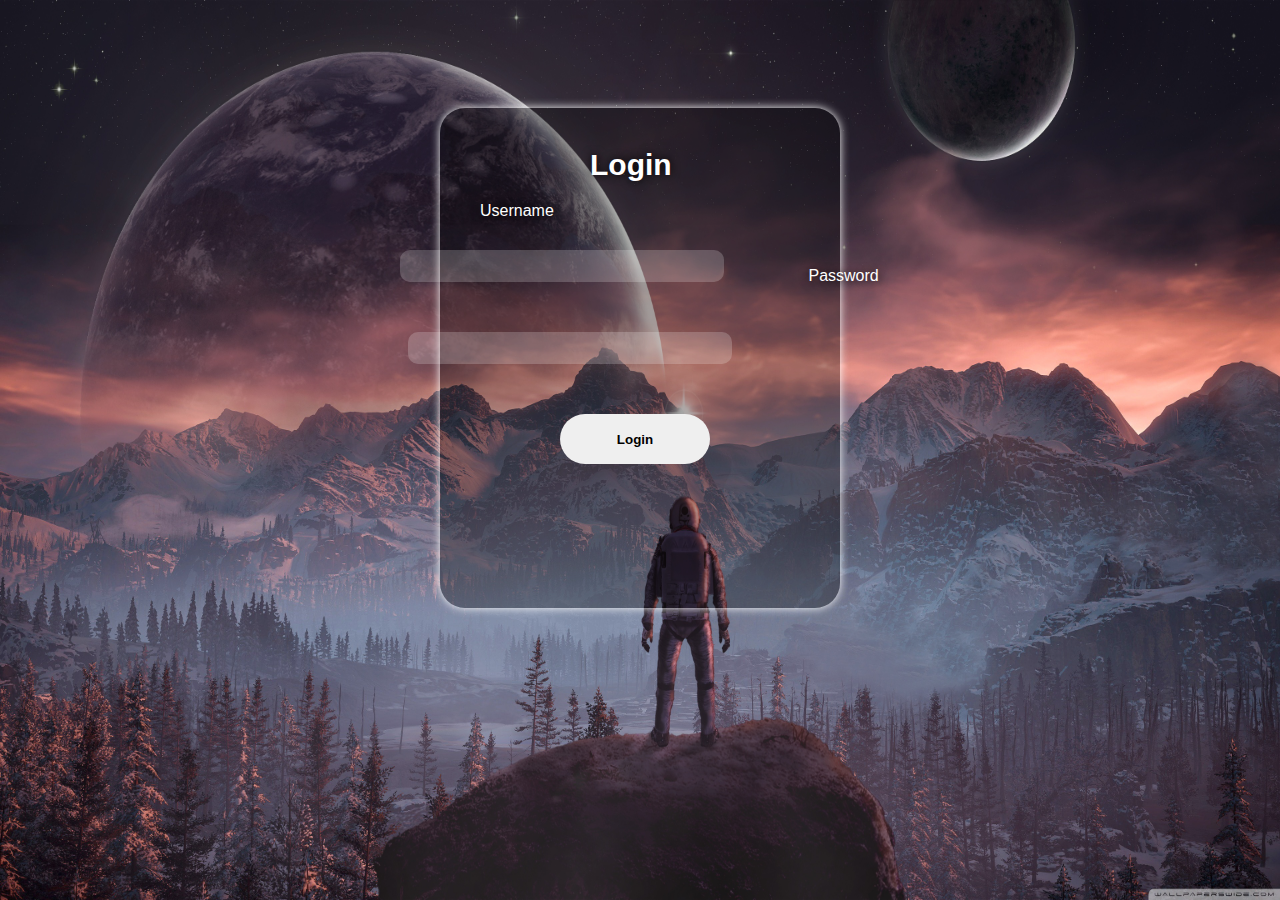
<file: login.html>
<!DOCTYPE html>
<html lang="en">
<head>
    <meta charset="UTF-8">
    <meta name="viewport" content="width=device-width, initial-scale=1.0">
    <title>Document</title>
    <link rel="stylesheet" href="login.css">
</head>
<body>
    <section>
        <div>
            <h1 style="font-size:30px;position: relative;top: 20px;left: 150px;">Login</h1>
            <label for="usname" class="input">Username</label>
            <input type="text" id="usname">   
            <label for="pass" class="passw">Password</label>
            <input type="password" id="pass">
            <a href="menu.html"><button id="loginbtn">Login</button></a>

            
        </div>
    </section>
</body>
</html>
</file>
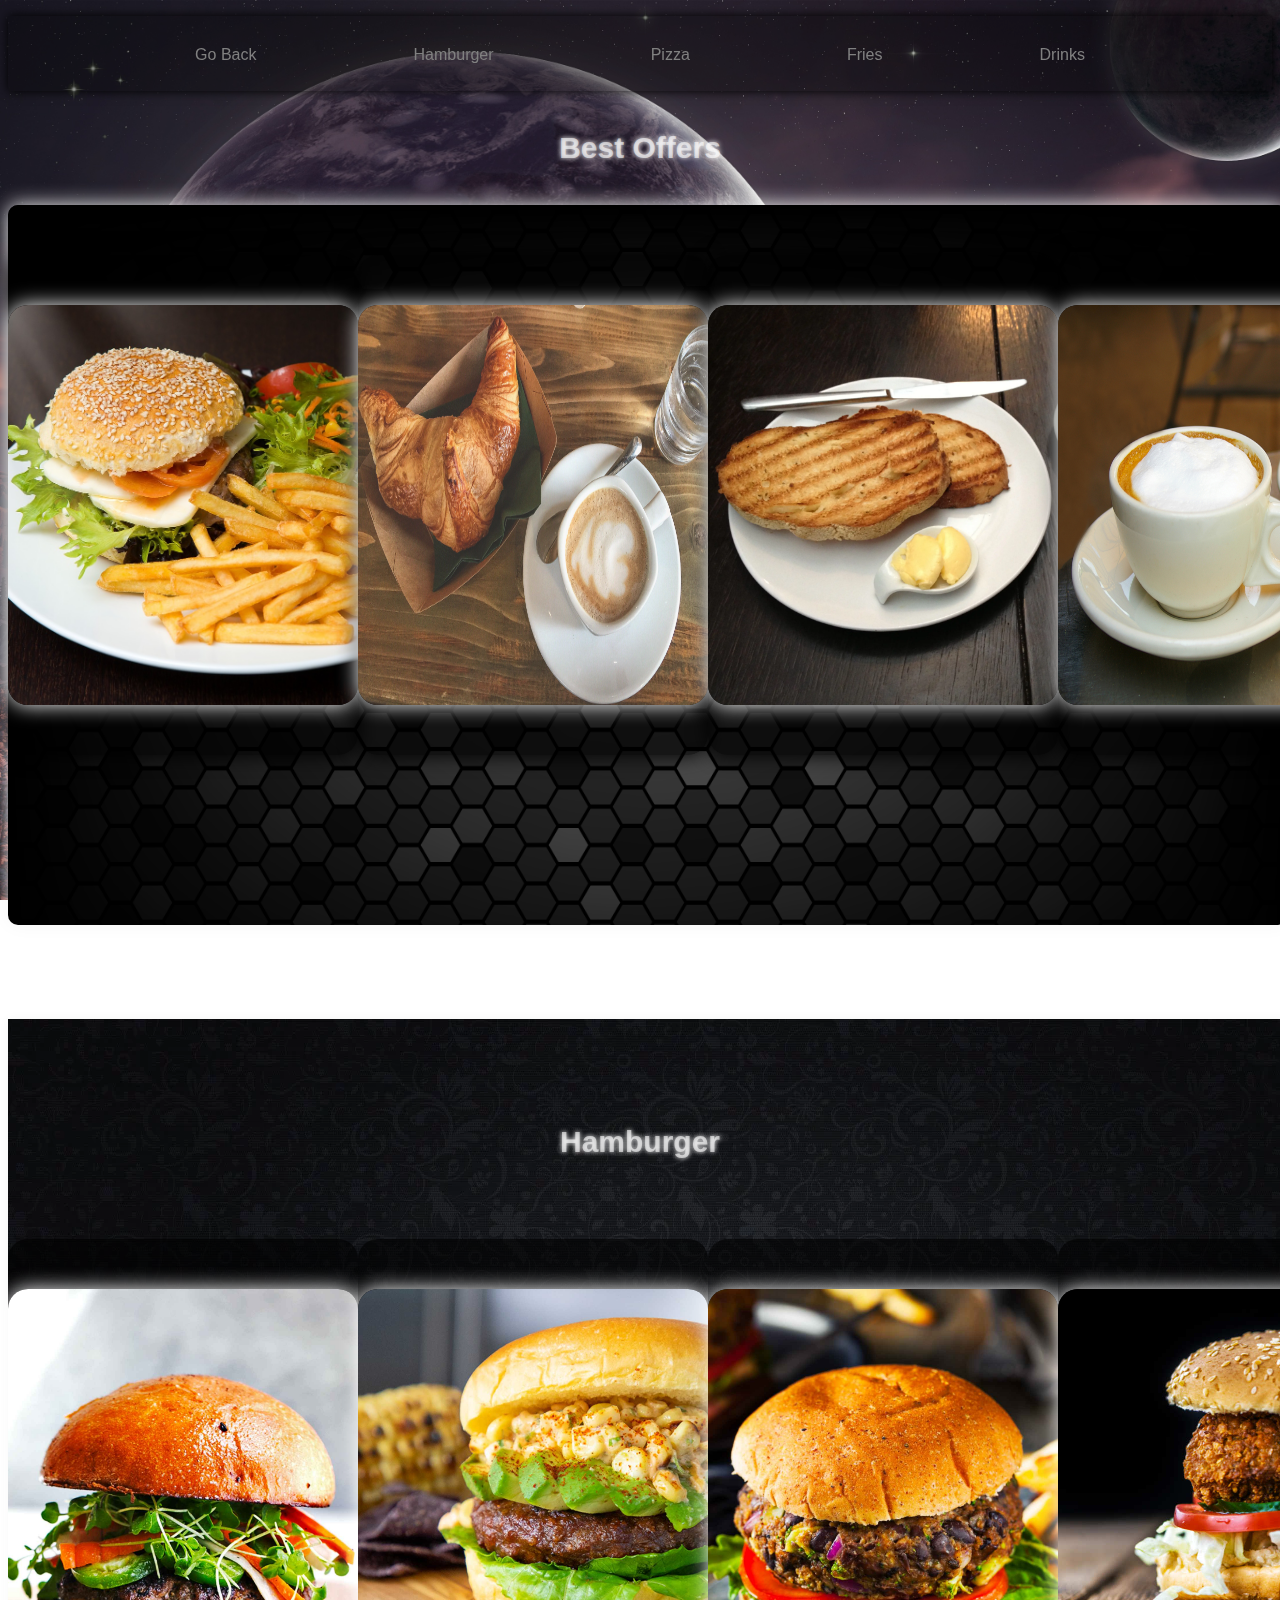
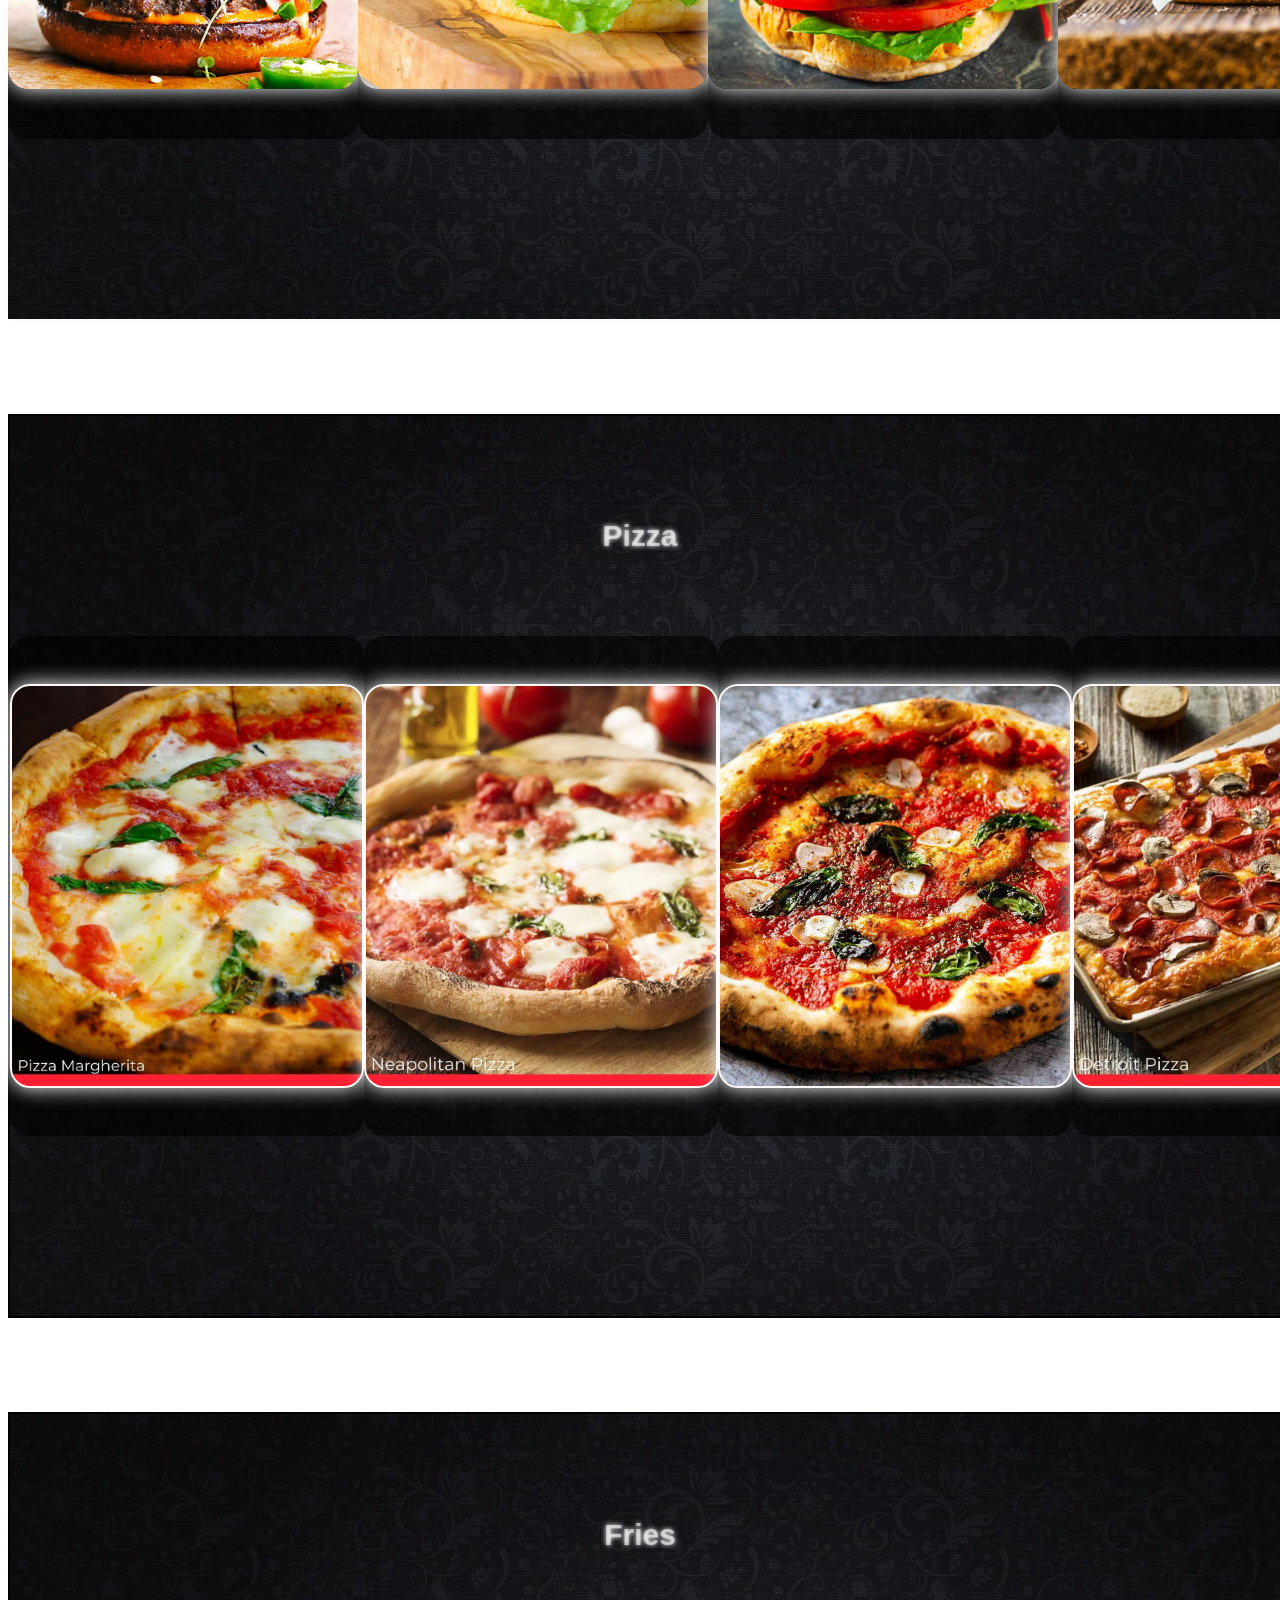
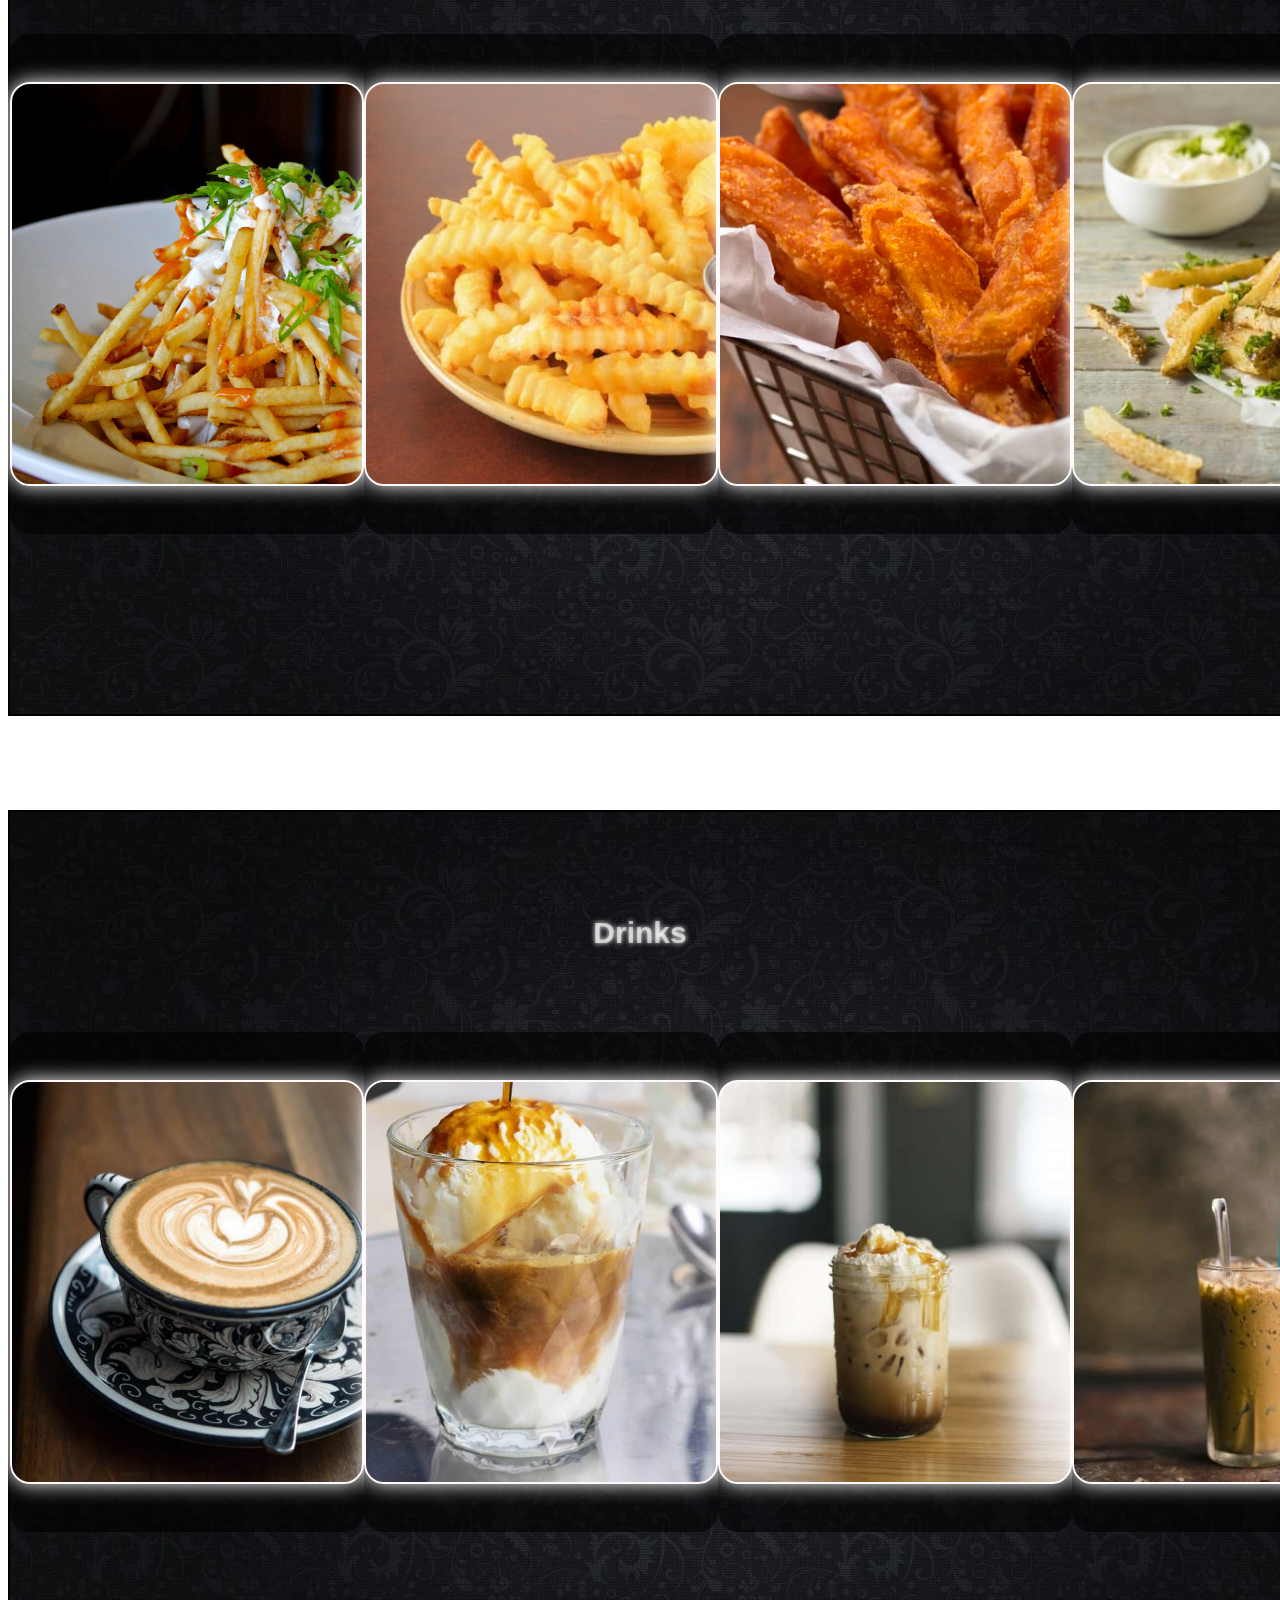
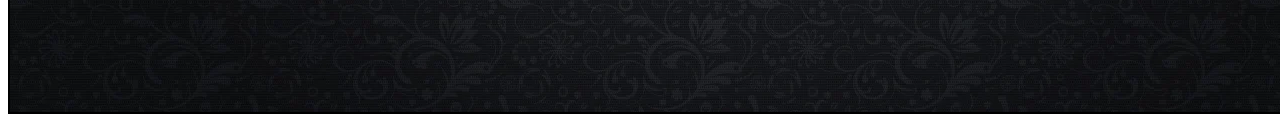
<file: menu.html>
<!DOCTYPE html>
<html lang="en">
<head>
    <meta charset="UTF-8">
    <meta name="viewport" content="width=device-width, initial-scale=1.0">
    <title>Document</title>
    <link rel="stylesheet" href="menu.css">
</head>
<body>
    <nav >
        <ol>
            <li><a href="index.html">Go Back</a></li>
            <li><a href="#hamburger">Hamburger</a></li>
            <li><a href="#pizza">Pizza</a></li>
            <li><a href="#fries">Fries</a></li>
            <li><a href="#drinks">Drinks</a></li>
        </ol>
    </nav>
    <h1 >Best Offers</h1>
    <section id="offer">
        <div class="parent">
            <div class="child"></div>
            <h1  class="name">Burger + Fries 150</h1>
        </div>
        <div class="parent">
            <div class="child2"></div>
            <h1  class="name">Latte + Crossant 160</h1>
        </div>
        <div class="parent">
            <div class="child3"></div>
            <h1  class="name">Affogato 150</h1>
        </div>
        <div class="parent">
            <div class="child4"></div>
            <h1  class="name">Affogato 150</h1>
        </div>
    </section>
    <h1 style="position: relative;transform: translatey(180px);">Hamburger</h1>
    <section id="hamburger">
        <div class="parent1">
            <div class="child1"></div>
            <h1  class="name">Affogato 150</h1>
        </div>
        <div class="parent1">
            <div class="child2"></div>
            <h1  class="name">Affogato 150</h1>
        </div>
        <div class="parent1">
            <div class="child3"></div>
            <h1  class="name">Affogato 150</h1>
        </div>
        <div class="parent1">
            <div class="child4"></div>
            <h1  class="name">Affogato 150</h1>
        </div>

    </section>
    <h1 style="position: relative;transform: translatey(180px);">Pizza</h1>
    <section id="pizza">
        <div class="parent2">
            <div class="child2"></div>
            <h1  class="name">Affogato 150</h1>
        </div>
        <div class="parent2">
            <div class="child3"></div>
            <h1  class="name">Affogato 150</h1>
        </div>
        <div class="parent2">
            <div class="child4"></div>
            <h1  class="name">Affogato 150</h1>
        </div>
        <div class="parent2">
            <div class="child5"></div>
            <h1  class="name">Affogato 150</h1>
        </div>
    </section>
    <h1 style="position: relative;transform: translatey(180px);">Fries</h1>
    <section id="fries">
        <div class="parent3">
            <div class="child1"></div>
            <h1  class="name">Iced Cappuccino 210</h1>
        </div>
        <div class="parent3">
            <div class="child2"></div>
            <h1  class="name">Iced Cappuccino 210</h1>
        </div>
        <div class="parent3">
            <div class="child3"></div>
            <h1  class="name">Iced Cappuccino 210</h1>
        </div>
        <div class="parent3">
            <div class="child4"></div>
            <h1  class="name">Iced Cappuccino 210</h1>
        </div>
    </section>
    <h1 style="position: relative;transform: translatey(180px);">Drinks</h1>
        <section id="drinks">
            <div class="parent4">
                <div class="childd1"></div>
                <h1  class="name">Cappuccino 120</h1>
            </div>
            <div class="parent4">
                <div class="childd2"></div>
                <h1  class="name">Affogato 150</h1>
            </div>
            <div class="parent4">
                <div class="childd3"></div>
                <h1  class="name">Iced Latte 180</h1>
            </div>
            <div class="parent4">
                <div class="childd4"></div>
                <h1  class="name">Iced Cappuccino 210</h1>
            </div>
        </section>
</body>
</html>
</file>
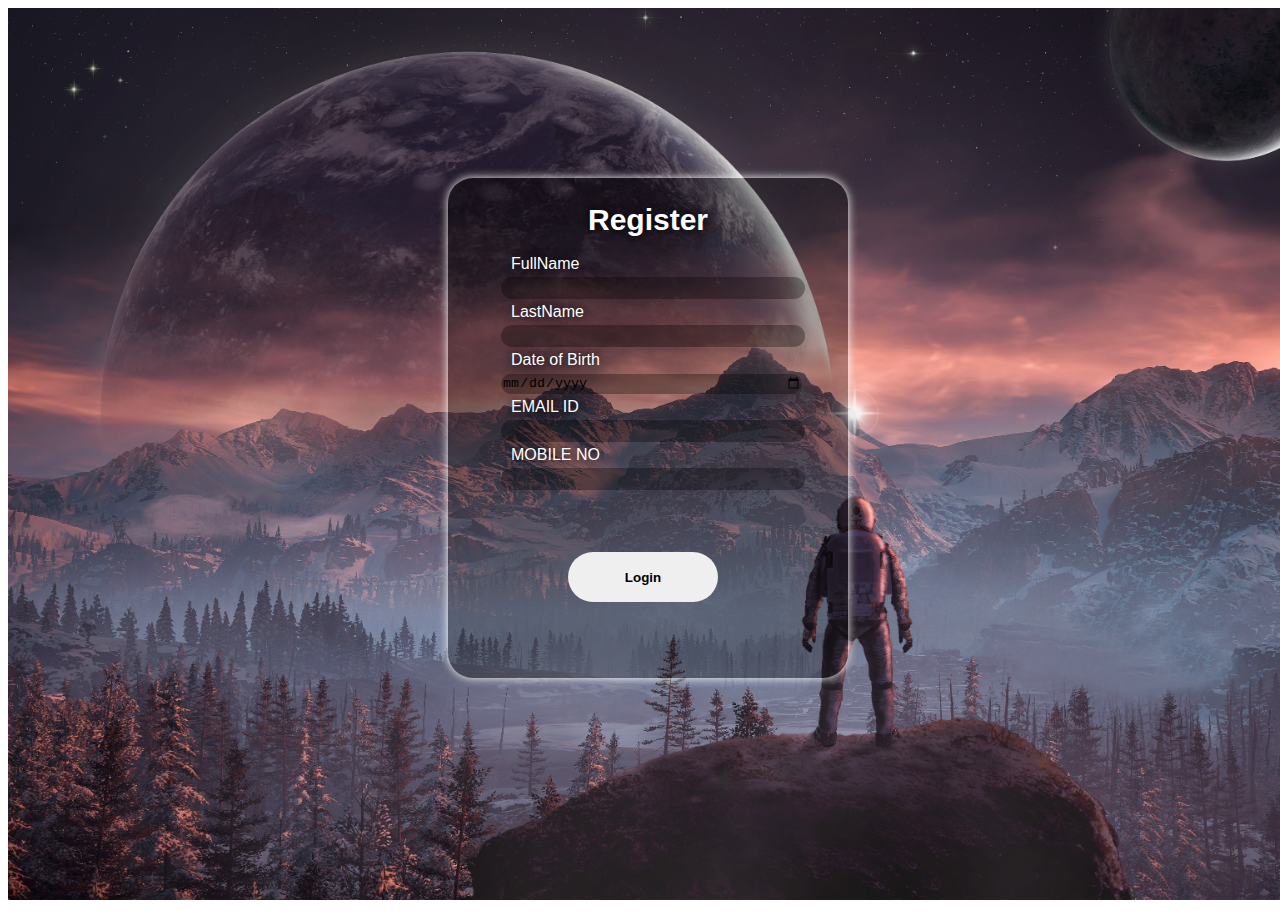
<file: register.html>
<!DOCTYPE html>
<html lang="en">
<head>
    <meta charset="UTF-8">
    <meta name="viewport" content="width=device-width, initial-scale=1.0">
    <title>Document</title>
    <link rel="stylesheet" href="register.css">
</head>
<body>
    <section id="section1">
        <div>
            <h1 style="font-size:30px;position: relative;top: 5px;text-align: center;">Register</h1>
            <table>
                <tr>
                <td><label for="nid" style="position:relative; left: 60px;top: -50px;">FullName</label></td>
                </tr>
                <tr>
                <td><input type="text" id="nid" style="width: 300px;"></td>
                </tr>
    
                <tr>
                <td><label for="lid" style="position:relative; left: 60px; top: -50px;">LastName</label></td>
                </tr>
                <tr>
                <td><input type="text" id="lid" style="width: 300px;"> </td>
                </tr> 
                
                <tr>
                <td><label for="did" style="position:relative; left: 60px; top: -50px;">Date of Birth</label></td>
                </tr>
                <tr>
                <td><input type="date" id="did" style="width: 300px;"></td>
                </tr>
               
                 
                
                
                <tr>
                    <td><label for="eid" style="position:relative; left: 60px; top: -50px;">EMAIL ID</label></td>
                </tr>
                <tr>
                    <td><input type="email" id="eid" style="width: 300px;"></td>
                </tr>
                
                <tr>
                    <td><label for="mid" style="position:relative; left: 60px; top: -50px;">MOBILE NO</label></td>
                </tr>
                <tr>
                    <td><input type="tel" id="mid" style="width: 300px;"></td>
                </tr>
        </div>

        <a href="login.html"><button id="registerbtn">Login</button></a>
               
    </section>
</body>
</html>
</file>
<file: login.css>
section{
    height: 500px;
    width: 400px;
    border-radius: 25px;
    background-color: rgba(0, 0, 0, 0.3);
    box-shadow: 0 0 10px black;
    font-family: 'Segoe UI', Tahoma, Geneva, Verdana, sans-serif;
    position: relative;
    top: 100px;
    box-shadow: 0 0 10px white;
    color: white;
    text-shadow: 0 0 10px black;
    transition-property: all;
    transition-duration: 0.5s;
    

}
body{
    display: flex;
    align-items: center;
    justify-content: space-evenly;
    background-image: url("magenta_explorer-wallpaper-3840x2160.jpg");
    background-size: 100vw 100vh
}
.input{
    position: relative;
    top: 20px;
    left: 40px;
    text-decoration: solid;

}
#usname{
    border: 0px;
    position: relative;
    top: 50px;
    left: -40px;
    border-radius: 10px;
    width: 320px;
    height: 30px;
    background-color: rgba(255, 255, 255, 0.2);
}
.passw{
    position: relative;
    left: 40px;
    top: 60px;
}
#pass{
    border: 0px;
    position: relative;
    border-radius: 10px;
    top: 100px;
    left: -32px;
    width: 320px;
    height: 30px;
    background-color: rgba(255, 255, 255, 0.2);
}
section:hover{
    color: black;
    box-shadow: 0 0 10px black;
    text-shadow: 0 0 10px white;
    background-color: rgba(255, 255, 255, 0.2);
}

#loginbtn{
    height: 50px;
    width: 150px;
    position: relative;
    border-radius: 25px;
    border: 0px;
    top: 150px;
    left: 120px;
    font-weight: bolder;

}

a{
    text-decoration: none;
    color: black;
    
}

#loginbtn:hover{
    transform: scale(1.1);

}
</file>
<file: menu.css>
body{
    background-image: url("magenta_explorer-wallpaper-3840x2160.jpg");
    background-size: cover;
    background-repeat: no-repeat;
    background-attachment: fixed;
    font-family: 'Segoe UI', Tahoma, Geneva, Verdana, sans-serif;
}

nav{
    height: 75px;
    background-color: rgba(0, 0, 0, 0.3);
    box-shadow: 0 0 10px black;
    margin: 0px;
    position: sticky;
    top: 0px;
    z-index: 6;
}


nav ol{
    display: flex;
    justify-content: space-evenly;
    align-items: center;
    list-style: none;
    padding:30px;
}
h1{
    text-align: center;
    text-shadow: 0 0 5px white;
    color:rgba(255, 255, 255, 0.6);
    padding-top: 20px;
    padding-bottom: 0px;
    z-index: 8;
    font-size: 30px;
}

nav a{
    text-decoration: none;
    color:grey;
}
nav a:hover{
    color: aliceblue;
    text-shadow: 0 0 10px white;
}

#offer{
    background-image: url("blackbg.jpg");
    background-size: cover;
    position:relative;
    top:20px;
    height: 80vh;
    width: 100vw;
    background-color: rgba(255, 255, 255, 0.3);
    /*border: 2px solid black;*/
    border-radius: 10px;
    box-shadow: 0 0 20px whitesmoke;
    display: flex;
    justify-content: space-evenly;
    align-items: top center;
    z-index: 1;
}

#offer .parent{
    
    position: relative;
    top:50px;
    height: 500px;
    width: 400px;
    /*border: 2px solid white;*/
    border-radius: 20px;
    background-color: rgba(0, 0, 0, 0.6);
    box-shadow: 0 0 20px black;
    display: flex;
    justify-content: space-evenly;
    align-items: center;
    z-index: -2;
}

#offer .child{
    height: 400px;
    width: 350px;
    position: relative;
    /*border: 2px solid rgb(255, 248, 248);*/
    /*background-color: rgba(244, 252, 252, 0.3);*/
    background-image: url("combo.jpg");
    background-size:cover;
    background-position: -60px;
    box-shadow: 0 0 20px white;
    border-radius: 20px;
    transition: all;
    transition-duration: 1s;
}
#offer .child2{
    height: 400px;
    width: 350px;
    position: relative;
    /*border: 2px solid rgb(255, 248, 248);*/
    /*background-color: rgba(244, 252, 252, 0.3);*/
    background-image: url("combo2.jpg");
    background-size: 400px 400px ;

    box-shadow: 0 0 20px white;
    border-radius: 20px;
    transition: all;
    transition-duration: 1s;
}
#offer .child3{
    height: 400px;
    width: 350px;
    position: relative;
    /*border: 2px solid rgb(255, 248, 248);*/
    /*background-color: rgba(244, 252, 252, 0.3);*/
    background-image: url("combo3.webp");
    background-size:cover;
    
    box-shadow: 0 0 20px white;
    border-radius: 20px;
    transition: all;
    transition-duration: 1s;
}
#offer .child4{
    height: 400px;
    width: 350px;
    position: relative;
    /*border: 2px solid rgb(255, 248, 248);*/
    /*background-color: rgba(244, 252, 252, 0.3);*/
    background-image: url("combo4.jpg");
    background-size:cover;
    background-size: 400px 400px;
    box-shadow: 0 0 20px white;
    border-radius: 20px;
    transition: all;
    transition-duration: 1s;
}
#hamburger{
    background-image: url("blackbg2.webp");
    position: relative;
    background-size: cover;
    top: 20px;
    height: 100vh;
    width: 100vw;
    box-shadow: 0 0 10px whitesmoke;
    /*border: 2px solid black;*/
    display: flex;
    justify-content: space-evenly;
    align-items: center;
    z-index: 1;
}

#hamburger .parent1{
    position: relative;
    top: 20px;
    height: 500px;
    width: 400px;
    /*border: 2px solid white;*/
    border-radius: 20px;
    background-color: rgba(0, 0, 0, 0.6);
    display: flex;
    justify-content: space-evenly;
    align-items: center;
    z-index: -2;
}

#hamburger .child1{
    height: 400px;
    width: 350px;
    position: relative;
    /*border: 2px solid rgb(255, 248, 248);*/
    background-image: url("Banh-Mi-Burger.jpg");
    background-size: cover;
    box-shadow: 0 0 20px white;
    border-radius: 20px;
    transition: all;
    transition-duration: 1s;

    
    
}
#offer .child:hover ,#offer .child2:hover ,#offer .child3:hover ,#offer .child4:hover{
    transform: scale(0.7);

}

#hamburger .child1:hover ,#hamburger .child2:hover ,#hamburger .child3:hover ,#hamburger .child4:hover{
    transform: scale(0.7);

}

#pizza .child2:hover ,#pizza .child3:hover ,#pizza .child4:hover ,#pizza .child5:hover{
    transform: scale(0.7);

}

#fries .child1:hover ,#fries .child2:hover ,#fries .child3:hover ,#fries .child4:hover{
    transform: scale(0.7);

}

#drinks .childd1:hover ,#drinks .childd2:hover ,#drinks .childd3:hover ,#drinks .childd4:hover{
    transform: scale(0.7);
    visibility: visible;

}

pre:hover{
    visibility: visible;

}

#hamburger .child2{
    height: 400px;
    width: 350px;
    position: relative;
   /* border: 2px solid rgb(255, 248, 248);*/
    background-image: url("Beyond-Burger.jpg");
    box-shadow: 0 0 20px white;
    background-size: cover;
    border-radius: 20px;
    transition: all;
    transition-duration: 1s;
}

#hamburger .child3{
    height: 400px;
    width: 350px;
    position: relative;
    /*border: 2px solid rgb(255, 248, 248);*/
    background-image: url("Black-Bean-Burgers.jpg");
    box-shadow: 0 0 20px white;
    background-size: cover;
    border-radius: 20px;
    transition: all;
    transition-duration: 1s;
    
}

#hamburger .child4{
    height: 400px;
    width: 350px;
    position: relative;
   /* border: 2px solid rgb(255, 248, 248);*/
    background-image: url("Falafel-Burger.jpg");
    box-shadow: 0 0 20px white;
    background-size: cover;
    border-radius: 20px;
    transition: all;
    transition-duration: 1s;
    
}


#pizza{
    background-image: url("blackbg2.webp");
    position: relative;
    top: 20px;
    height: 100vh;
    width: 100vw;
    border: 2px solid black;
    display: flex;
    justify-content: space-evenly;
    align-items: center;
    z-index: 1;
}

#pizza .parent2{
    position: relative;
    top: 20px;
    height: 500px;
    width: 400px;
    /*border: 2px solid white;*/
    border-radius: 20px;
    background-color: rgba(0, 0, 0, 0.6);
    display: flex;
    justify-content: space-evenly;
    align-items: center;
    z-index: -2;
}

#pizza .child2{
    height: 400px;
    width: 350px;
    position: relative;
    border: 2px solid rgb(255, 248, 248);
    background-color: rgba(192, 235, 235,0.3);
    background-image: url("Pizza-Margherita.jpg.webp");
    background-size: cover;
    border-radius: 20px;
    box-shadow: 0 0 20px white;
    transition: all;
    transition-duration: 1s;

}
#pizza .child3{
    height: 400px;
    width: 350px;
    position: relative;
    border: 2px solid rgb(255, 248, 248);
    background-color: rgba(192, 235, 235,0.3);
    background-image: url("Neapolitan-Pizza.jpg.webp");
    background-size: cover;
    border-radius: 20px;
    box-shadow: 0 0 20px white;
    transition: all;
    transition-duration: 1s;
}

#pizza .child4{
    height: 400px;
    width: 350px;
    position: relative;
    border: 2px solid rgb(255, 248, 248);
    background-color: rgba(192, 235, 235,0.3);
    background-image: url("Marinara-Pizza.jpg.webp");
    background-size: cover;
    border-radius: 20px;
    box-shadow: 0 0 20px white;
    transition: all;
    transition-duration: 1s;
}

#pizza .child5{
    height: 400px;
    width: 350px;
    position: relative;
    border: 2px solid rgb(255, 248, 248);
    background-color: rgba(192, 235, 235,0.3);
    background-image: url("Detroit-Pizza.jpg.webp");
    background-size: cover;
    border-radius: 20px;
    box-shadow: 0 0 20px white;
    transition: all;
    transition-duration: 1s;
}

#fries{
    background-image: url("blackbg2.webp");
    position: relative;
    top: 20px;
    height: 100vh;
    width: 100vw;
    border: 2px solid black;
    display: flex;
    justify-content: space-evenly;
    align-items: center;
    z-index: 1;
}

#fries .parent3{
    position: relative;
    top: 20px;
    height: 500px;
    width: 400px;
    z-index: -2;
    /*border: 2px solid white;*/
    border-radius: 20px;
    background-color: rgba(0, 0, 0, 0.6);
    display: flex;
    justify-content: space-evenly;
    align-items: center;
    transition: all;
    transition-duration: 1s;
}

#fries .child1{
    height: 400px;
    width: 350px;
    position: relative;
    border: 2px solid rgb(255, 248, 248);
    background-color: rgba(192, 235, 235,0.3);
    background-image: url("chees\ fries.jpg");
    background-size: cover;
    box-shadow: 0 0 20px white;
    border-radius: 20px;
    transition: all;
    transition-duration: 1s;
}

#fries .child2{
    height: 400px;
    width: 350px;
    position: relative;
    border: 2px solid rgb(255, 248, 248);
    background-color: rgba(192, 235, 235,0.3);
    background-image: url("crinke\ fries.jpg");
    background-size: cover;
    box-shadow: 0 0 20px white;
    border-radius: 20px;
    transition: all;
    transition-duration: 1s;
}

#fries .child3{
    height: 400px;
    width: 350px;
    position: relative;
    border: 2px solid rgb(255, 248, 248);
    background-color: rgba(192, 235, 235,0.3);
    background-image: url("sweet-potato-fries-1689870440.webp");
    background-size: cover;
    box-shadow: 0 0 20px white;
    border-radius: 20px;
    transition: all;
    transition-duration: 1s;
}

#fries .child4{
    height: 400px;
    width: 350px;
    position: relative;
    border: 2px solid rgb(255, 248, 248);
    background-color: rgba(192, 235, 235,0.3);
    background-image: url("fries-truffle.jpg");
    background-size: cover;
    box-shadow: 0 0 20px white;
    border-radius: 20px;
    transition: all;
    transition-duration: 1s;
}

#drinks{
    background-image: url("blackbg2.webp");
    position: relative;
    top: 20px;
    height: 100vh;
    width: 100vw;
    border: 2px solid black;
    display: flex;
    justify-content: space-evenly;
    align-items: center;
    z-index: 1;
}

#drinks .parent4{
    position: relative;
    top: 20px;
    height: 500px;
    width: 400px;
    z-index: -2;
    border-radius: 20px;
  /*  border: 2px solid white;*/
    background-color: rgba(0, 0, 0, 0.6);
    display: flex;
    justify-content: space-evenly;
    align-items: center;
}

#drinks .childd1{
    height: 400px;
    width: 350px;
    position: relative;
    border: 2px solid rgb(255, 248, 248);
    background-color: rgba(192, 235, 235,0.3);
    background-image: url("cappuccino.jpg");
    background-size: cover;
    box-shadow: 0 0 20px white;
    background-position: -150px;
    border-radius: 20px;
    transition: all;
    transition-duration: 1s;

}

#drinks .childd2{
    height: 400px;
    width: 350px;
    position: relative;
    border: 2px solid rgb(255, 248, 248);
    background-color: rgba(192, 235, 235,0.3);
    background-image: url("affogato.jpg");
    background-size: cover;
    background-position: -150px;
    box-shadow: 0 0 20px white;
    border-radius: 20px;
    transition: all;
    transition-duration: 1s;
}

#drinks .childd3{
    height: 400px;
    width: 350px;
    position: relative;
    border: 2px solid rgb(255, 248, 248);
    background-color: rgba(192, 235, 235,0.3);
    background-image: url("iced\ latte.jpg");
    background-size: cover;
    background-position: -80px;
    box-shadow: 0 0 20px white;
    border-radius: 20px;
    transition: all;
    transition-duration: 1s;
}
#drinks .childd4{
    height: 400px;
    width: 350px;
    position: relative;
    border: 2px solid rgb(255, 248, 248);
    background-color: rgba(192, 235, 235,0.3);
    background-image: url("iced.jpg");
    background-size: cover;
    background-position: -150px;
    box-shadow: 0 0 20px white;
    border-radius: 20px;
    transition: all;
    transition-duration: 1s;
}

.name{
    position: absolute;
    color: white ;  
    top: 350px;
    z-index:-1;
}
</file>
<file: register.css>
section{
    height: 100vh;
    width: 100vw;
    background-image: url("magenta_explorer-wallpaper-3840x2160.jpg");
    background-size: cover;
    background-attachment: fixed;
    display: flex;
    align-items: center;
    justify-content: space-evenly;
}

div{
    height: 500px;
    width: 400px;
    border-radius: 25px;
    background-color: rgba(0, 0, 0, 0.3);
    box-shadow: 0 0 10px black;
    font-family: 'Segoe UI', Tahoma, Geneva, Verdana, sans-serif;
    position: relative;
    top: 100px;
    box-shadow: 0 0 10px white;
    color: white;
    text-shadow: 0 0 10px black;
    transition-property: all;
    transition-duration: 0.5s;
    top: -30px;
  
}

tr td input{
    border: 0px;
    background-color: rgba(0, 0, 0, 0.3);
    border-radius: 25px;
    position: relative;
    height: 20px;
    left: 50px;
    top: -50px;

}

#registerbtn{
    height: 50px;
    width: 150px;
    position: relative;
    border-radius: 25px;
    border: 0px;
    top: 300px;
    left: 120px;
    font-weight: bolder;

}

body #section1:hover{
    color: black;
    box-shadow: 0 0 10px black;
    text-shadow: 0 0 10px white;
    background-color: rgba(255, 255, 255, 0.2);

}
</file>
